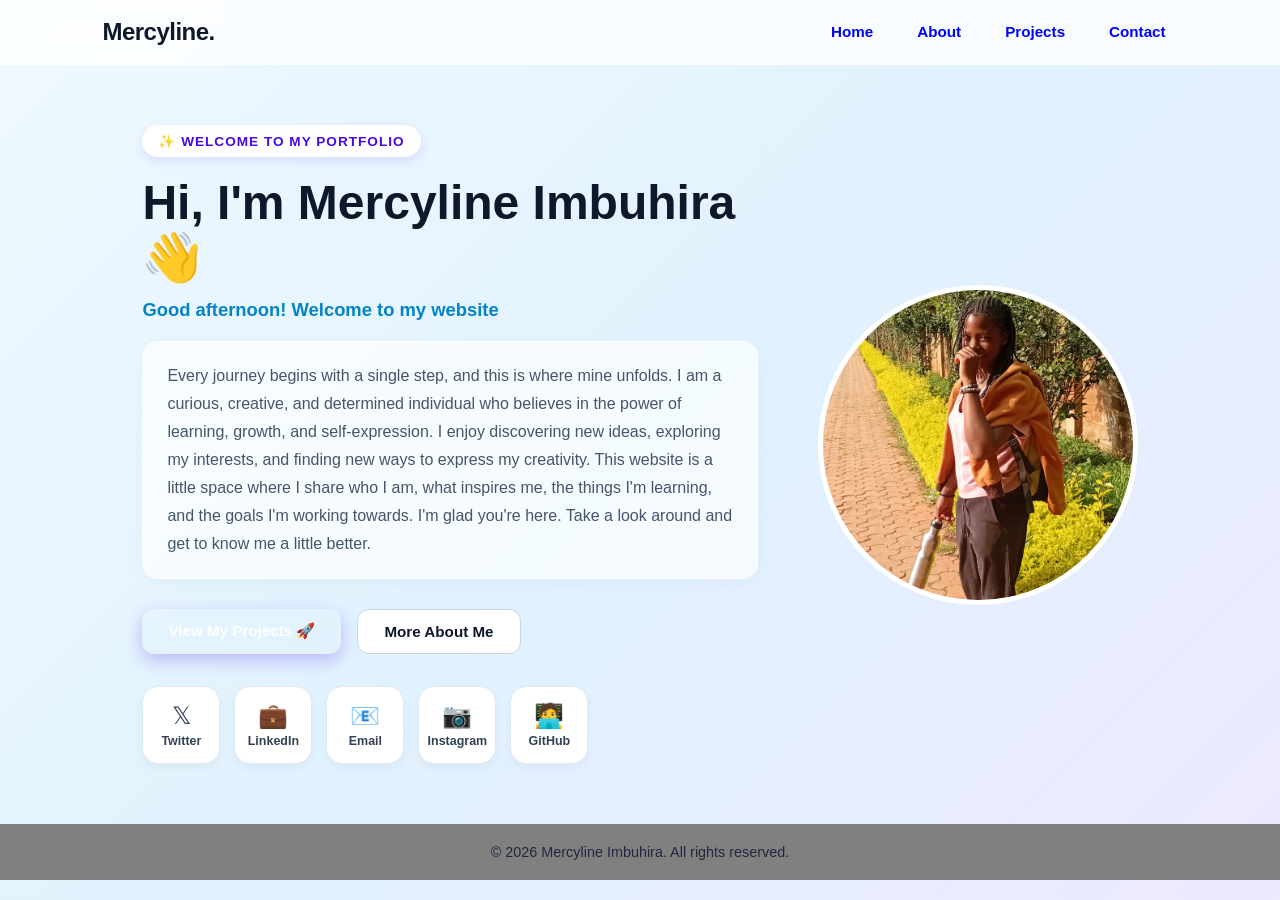
<file: index.html>
<!DOCTYPE html>
<html lang="en">
<head>
    <meta charset="UTF-8">
    <meta name="viewport" content="width=device-width, initial-scale=1.0">
    <title>Mercyline Imbuhira | Portfolio</title>
    <link rel="stylesheet" href="mercy.css">
</head>
<body>
    <section class="navigation">
        <header>
            <div class="logo">Mercyline<span>.</span></div>
            <nav class="navbar">
                <ul>
                    <li><a href="mercy_index.html" class="active">Home</a></li>
                    <li><a href="about.html">About</a></li>
                    <li><a href="projects.html">Projects</a></li>
                    <li><a href="contact.html">Contact</a></li>
                </ul>
            </nav>
        </header>
    </section>

    <main>
        <section class="intro">
            <div class="intro-text">
                <p class="small-heading">✨ WELCOME TO MY PORTFOLIO</p>
                <h1>Hi, I'm Mercyline Imbuhira 👋</h1>
                <h2>Aspiring Web Developer | Creative Learner | Future Tech Professional</h2>

                <p class="hero-description">
                    Every journey begins with a single step, and this is where mine unfolds.
                    I am a curious, creative, and determined individual who believes in the power of learning, growth, 
                    and self-expression. I enjoy discovering new ideas, exploring my interests, 
                    and finding new ways to express my creativity.
                    This website is a little space where I share who I am, what inspires me, 
                    the things I'm learning, and the goals I'm working towards.
                    I'm glad you're here. Take a look around and get to know me a little better.
                </p>

                <div class="hero-buttons">
                    <a href="projects.html" class="btn-primary">View My Projects 🚀</a>
                    <a href="about.html" class="btn-secondary">More About Me</a>
                </div>

                <div class="social-links">
                    <a href="https://x.com" target="_blank" class="social-link">
                        <span class="social-emoji">𝕏</span>
                        <p>Twitter</p>
                    </a>
                    <a href="https://linkedin.com" target="_blank" class="social-link">
                        <span class="social-emoji">💼</span>
                        <p>LinkedIn</p>
                    </a>
                    <a href="mailto:you@example.com" class="social-link">
                        <span class="social-emoji">📧</span>
                        <p>Email</p>
                    </a>
                    <a href="https://instagram.com" target="_blank" class="social-link">
                        <span class="social-emoji">📷</span>
                        <p>Instagram</p>
                    </a>
                    <a href="https://github.com" target="_blank" class="social-link">
                        <span class="social-emoji">🧑‍💻</span>
                        <p>GitHub</p>
                    </a>
                </div>
            </div>

            <div class="profile">
                <div class="image-circle">
                    <!-- DP -->
                    <img src="images/profile.jpg" alt="Mercyline Imbuhira">
                </div>
            </div>
        </section>
    </main>

    <footer>
        <p>&copy; 2026 Mercyline Imbuhira. All rights reserved.</p>
    </footer>

    <script src="script.js"></script>
</body>
</html>
</file>
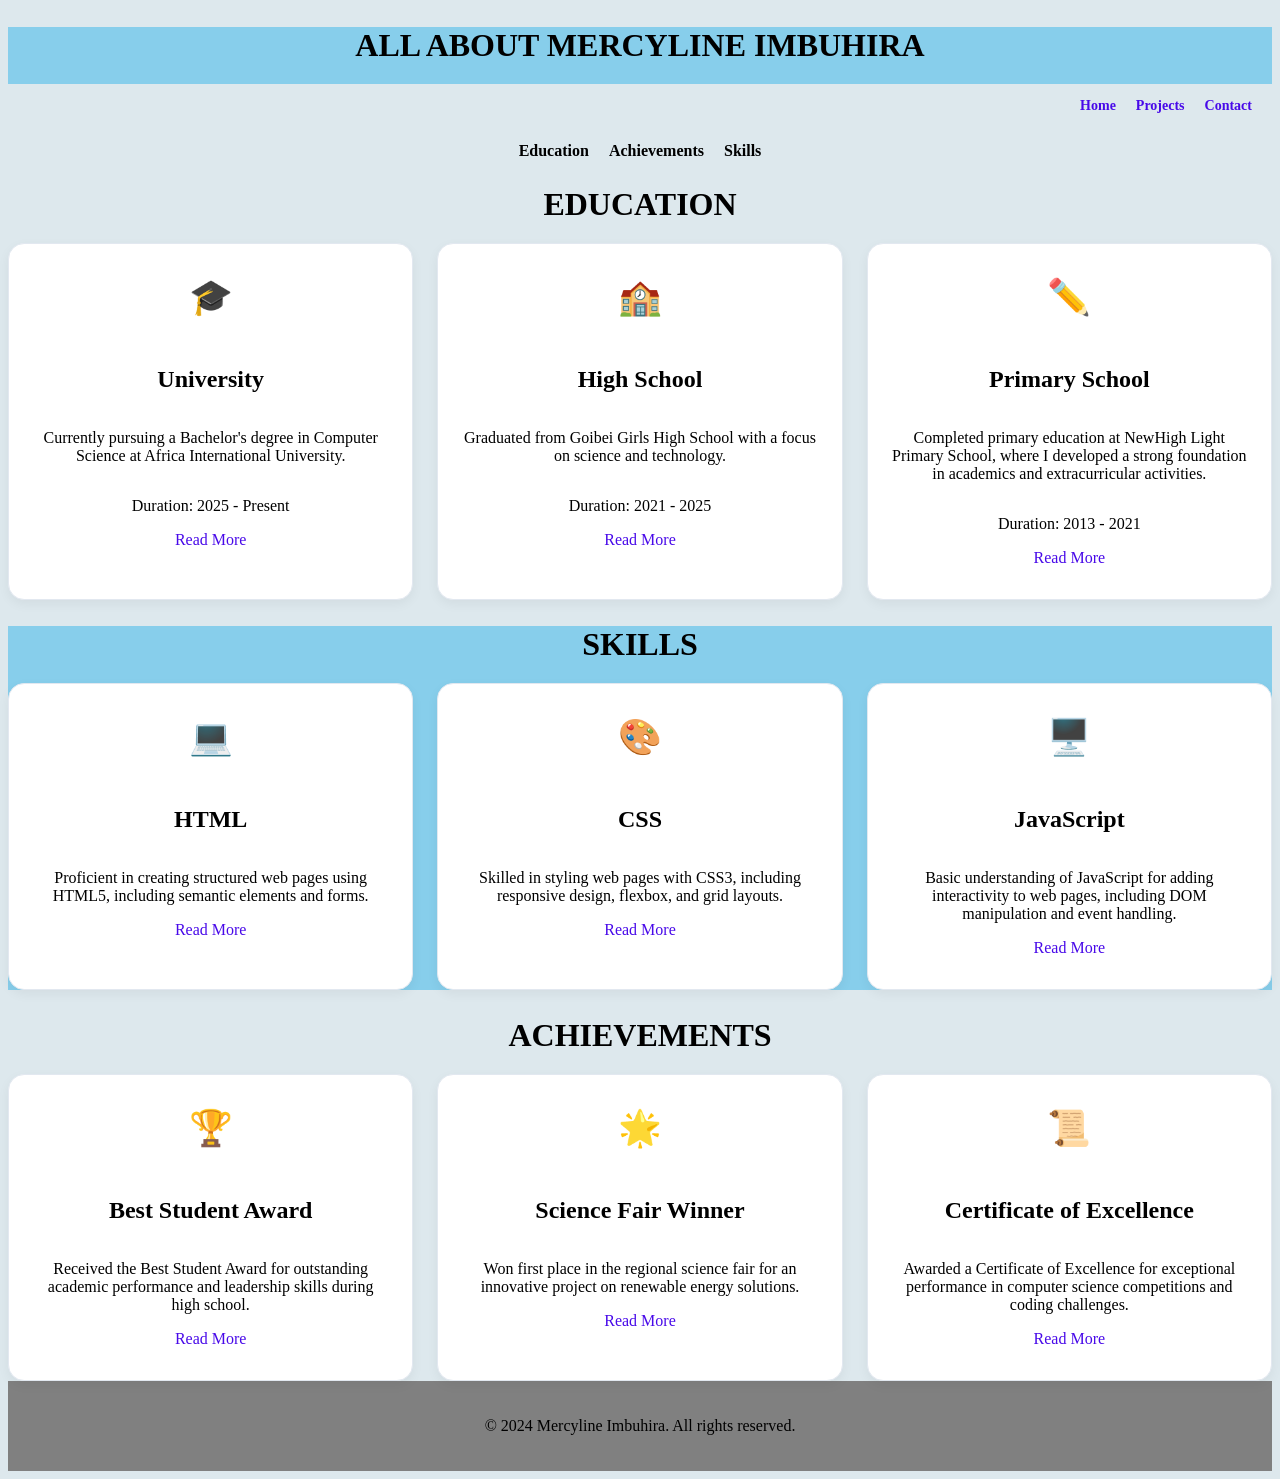
<file: about.html>
<!DOCTYPE html>
<html lang="en">
<head>
    <meta charset="UTF-8">
    <meta name="viewport" content="width=device-width, initial-scale=1.0">
    <link rel="stylesheet" href="about.css">
    <title>ABOUT PAGE</title>
</head>
<body>
    <main>
    <section class="navigation">
        <header>
            <h1>ALL ABOUT MERCYLINE IMBUHIRA</h1>
            <nav class="navbar">
                <ul>
                    <li><a href="mercy_index.html">Home</a></li>
                    <li><a href="projects.html">Projects</a></li>
                    <li><a href="contact.html">Contact</a></li>
                </ul>
            </nav>
        </header>
    </section>

    <!---========About Section========--->
    <section class="about">
        <ul>
            <li><strong>Education</strong></li>
            <li><strong>Achievements</strong></li>
            <li><strong>Skills</strong></li>
        </ul>
    </section>

    <!---========Education Section=========-->
    <section class="education">
        <h1>EDUCATION</h1>
        <div class="education-container">
            <!---========Education Card 1=========--->
            <div class="education-card">
                <div class="icon">
                🎓
                </div>
                <h2>University</h2>
                <p>Currently pursuing a Bachelor's degree in Computer Science at Africa International University.</p>
                <p>Duration: 2025 - Present</p>
                <a href="#">Read More</a>
            </div>

            <!---========Education Card 2=========--->
            <div class="education-card">
                <div class="icon">
                🏫
                </div>
                <h2>High School</h2>
                <p>Graduated from Goibei Girls High School with a focus on science and technology.</p>
                <p>Duration: 2021 - 2025</p>
                <a href="#">Read More</a>
            </div>

            <!---========Education Card 3=========--->
            <div class="education-card">
                <div class="icon">
                ✏️
                </div>
                <h2>Primary School</h2>
                <p>Completed primary education at NewHigh Light Primary School, where I developed a strong foundation in academics and extracurricular activities.</p>
                <p>Duration: 2013 - 2021</p>
                <a href="#">Read More</a>
            </div>
        </div>
    </section>

    <section class="skills">
        <h1>SKILLS</h1>
        <div class="skills-container">
            <div class="skill-card">
                <div class="icon">
                💻
                </div>
                <h2>HTML</h2>
                <p>Proficient in creating structured web pages using HTML5, including semantic elements and forms.</p>
                <a href="#">Read More</a>
            </div>
            
            <div class="skill-card">
                <div class="icon">
                🎨
                </div>
                <h2>CSS</h2>
                <p>Skilled in styling web pages with CSS3, including responsive design, flexbox, and grid layouts.</p>
                <a href="#">Read More</a>
            </div>

            <div class="skill-card">
                <div class="icon">
                🖥️
                </div>
                <h2>JavaScript</h2>
                <p>Basic understanding of JavaScript for adding interactivity to web pages, including DOM manipulation and event handling.</p>
                <a href="#">Read More</a>
            </div>
        </div>
    </section>

    <section class="achievements">
        <h1>ACHIEVEMENTS</h1>
        <div class="achievements-container">
            <div class="achievement-card">
                <div class="icon">
                🏆
                </div>
                <h2>Best Student Award</h2>
                <p>Received the Best Student Award for outstanding academic performance and leadership skills during high school.</p>
                <a href="#">Read More</a>
            </div>

            <div class="achievement-card">
                <div class="icon">
                🌟
                </div>
                <h2>Science Fair Winner</h2>
                <p>Won first place in the regional science fair for an innovative project on renewable energy solutions.</p>
                <a href="#">Read More</a>
            </div>

            <div class="achievement-card">
                <div class="icon">
                📜
                </div>
                <h2>Certificate of Excellence</h2>
                <p>Awarded a Certificate of Excellence for exceptional performance in computer science competitions and coding challenges.</p>
                <a href="#">Read More</a>
            </div>
        </div>
    </section>
    </main>
    <footer>
        <p>&copy; 2024 Mercyline Imbuhira. All rights reserved.</p>
    </footer>
</body>
</html>
</file>
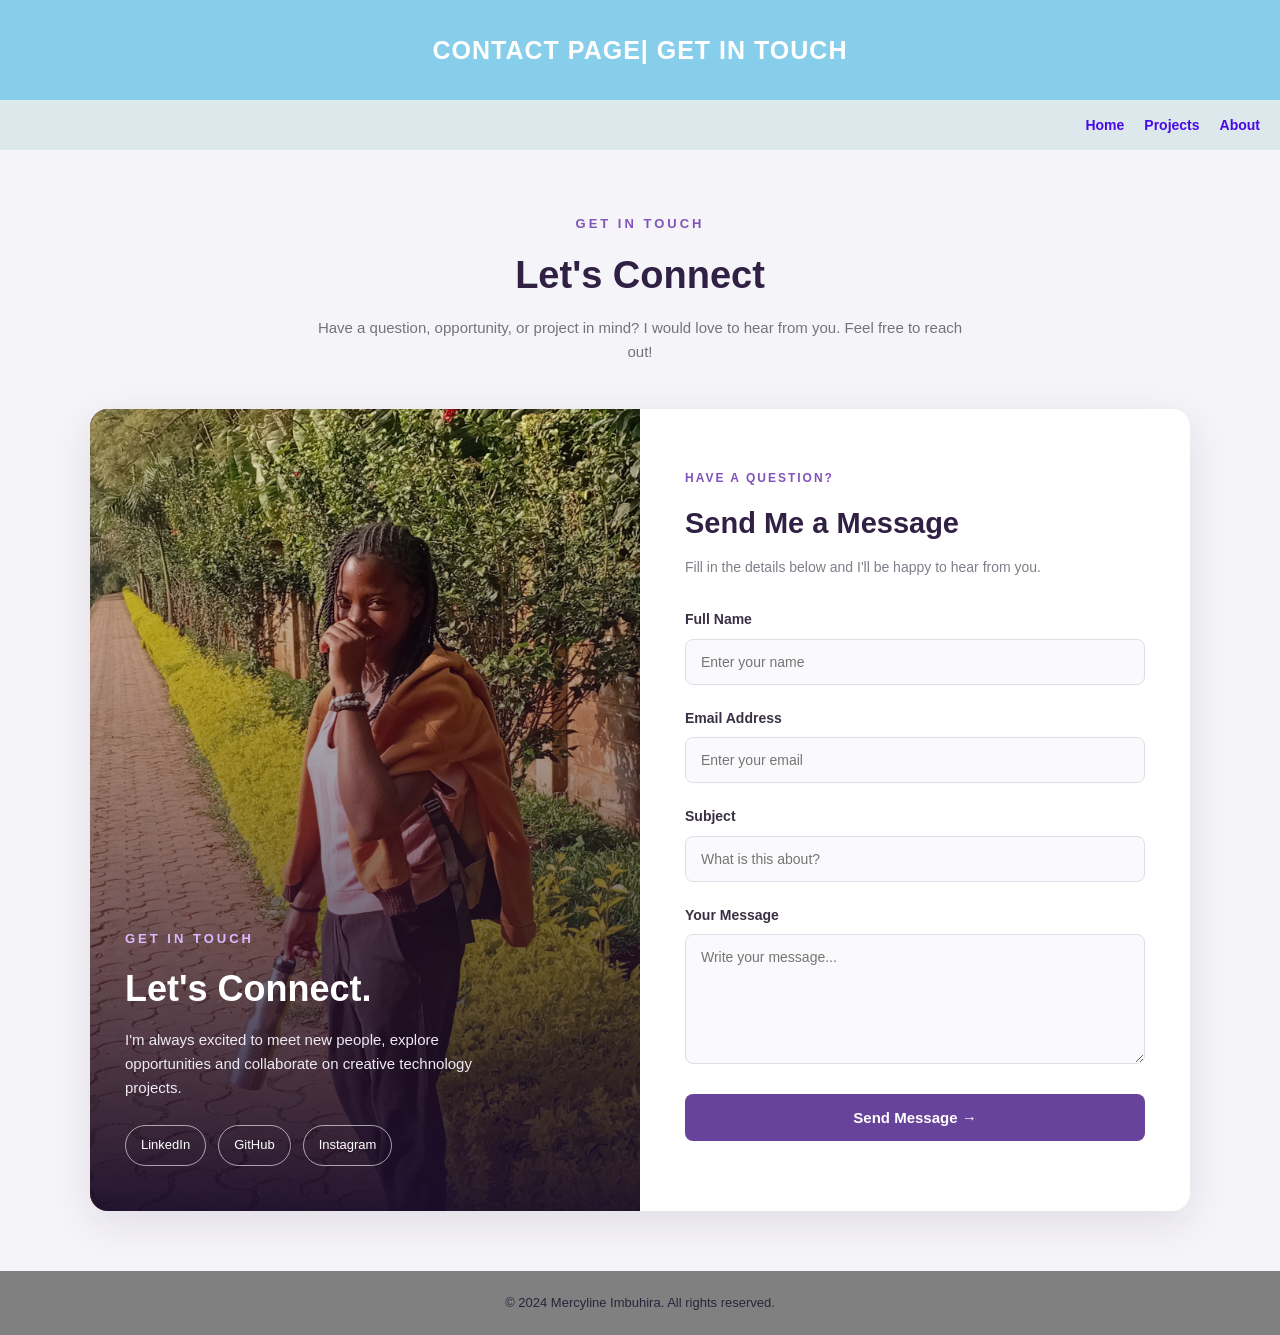
<file: contact.html>
<!DOCTYPE html>
<html lang="en">
<head>
    <meta charset="UTF-8">
    <meta name="viewport" content="width=device-width, initial-scale=1.0">
    <link rel="stylesheet" href="contact.css">
    <title>CONTACT PAGE| Mercyline Imbuhira</title>
</head>
<body>
    <h1>CONTACT PAGE| GET IN TOUCH</h1>
    <section class="navigation">
        <nav class="navbar">
            <ul>
                <li><a href="mercy_index.html">Home</a></li>
                <li><a href="projects.html">Projects</a></li>
                <li><a href="about.html">About</a></li>
            </ul>
        </nav>
    </section>

    <main>
        <section class="contact-section">

            <div class="contact-heading">
                <span>GET IN TOUCH</span>
                <h2>Let's Connect</h2>
                <p>
                    Have a question, opportunity, or project in mind?
                    I would love to hear from you. Feel free to reach out!
                </p>
            </div>

            <div class="contact-container">
            <!-- LEFT SIDE: PROFILE IMAGE -->
                <div class="contact-image">
                    <img src="images/profile.jpg" alt="My Profile Photo">
                    <div class="image-overlay">
                        <span>GET IN TOUCH</span>
                        <h2>Let's Connect.</h2>
                        <p>
                            I'm always excited to meet new people,
                            explore opportunities and collaborate
                            on creative technology projects.
                        </p>

                        <div class="image-socials">
                            <a href="https://linkedin.com/">LinkedIn </a>
                            <a href="https://github.com/">GitHub </a>
                            <a href="https://instagram.com/">Instagram </a>
                        </div>
                    </div>
                </div>
                <!-- RIGHT SIDE: CONTACT FORM -->
                <div class="contact-form-container">

                    <span class="section-label">HAVE A QUESTION?</span>
                    <h2>Send Me a Message</h2>
                    <p class="form-intro">
                        Fill in the details below and I'll be happy
                        to hear from you.
                    </p>

                    <form id="contactForm">

                        <div class="form-group">
                            <label for="name">Full Name</label>
                            <input type="text" id="name" placeholder="Enter your name" required>
                        </div>

                        <div class="form-group">
                            <label for="email">Email Address</label>
                            <input type="email" id="email" placeholder="Enter your email" required>
                        </div>

                        <div class="form-group">
                            <label for="subject">Subject</label>
                            <input type="text" id="subject" placeholder="What is this about?" required>
                        </div>

                        <div class="form-group">
                            <label for="message">Your Message</label>
                            <textarea id="message" rows="5" placeholder="Write your message..." required></textarea>
                        </div>

                        <button type="submit" class="send-btn">Send Message →</button>

                        <p id="form-status"></p>

                    </form>
                </div>
            </div>
        </section>
    </main>

    <footer>
        <p>&copy; 2024 Mercyline Imbuhira. All rights reserved.</p>
    </footer>
</body>
</html>
</file>
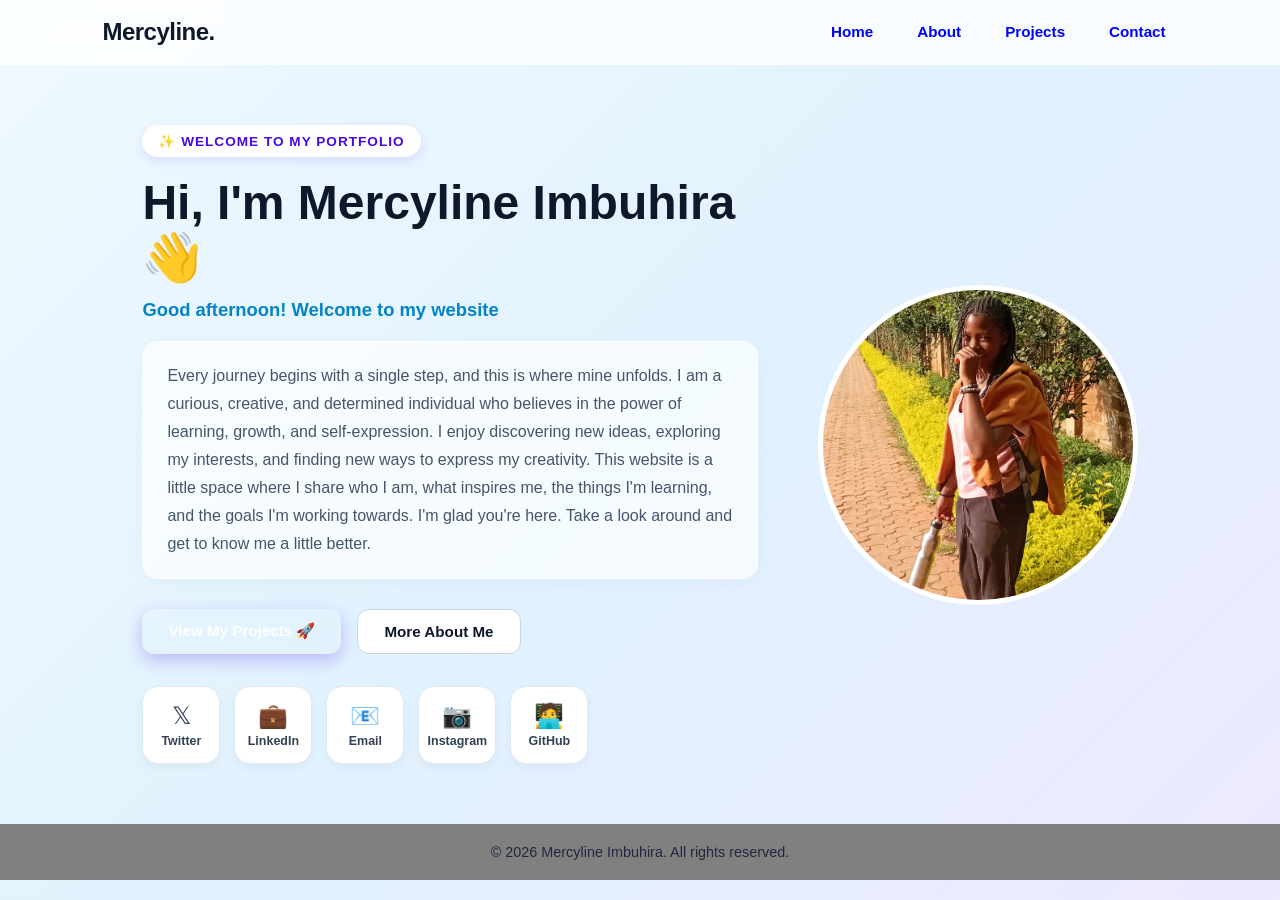
<file: mercy_index.html>
<!DOCTYPE html>
<html lang="en">
<head>
    <meta charset="UTF-8">
    <meta name="viewport" content="width=device-width, initial-scale=1.0">
    <title>Mercyline Imbuhira | Portfolio</title>
    <link rel="stylesheet" href="mercy.css">
</head>
<body>
    <section class="navigation">
        <header>
            <div class="logo">Mercyline<span>.</span></div>
            <nav class="navbar">
                <ul>
                    <li><a href="mercy_index.html" class="active">Home</a></li>
                    <li><a href="about.html">About</a></li>
                    <li><a href="projects.html">Projects</a></li>
                    <li><a href="contact.html">Contact</a></li>
                </ul>
            </nav>
        </header>
    </section>

    <main>
        <section class="intro">
            <div class="intro-text">
                <p class="small-heading">✨ WELCOME TO MY PORTFOLIO</p>
                <h1>Hi, I'm Mercyline Imbuhira 👋</h1>
                <h2>Aspiring Web Developer | Creative Learner | Future Tech Professional</h2>

                <p class="hero-description">
                    Every journey begins with a single step, and this is where mine unfolds.
                    I am a curious, creative, and determined individual who believes in the power of learning, growth, 
                    and self-expression. I enjoy discovering new ideas, exploring my interests, 
                    and finding new ways to express my creativity.
                    This website is a little space where I share who I am, what inspires me, 
                    the things I'm learning, and the goals I'm working towards.
                    I'm glad you're here. Take a look around and get to know me a little better.
                </p>

                <div class="hero-buttons">
                    <a href="projects.html" class="btn-primary">View My Projects 🚀</a>
                    <a href="about.html" class="btn-secondary">More About Me</a>
                </div>

                <div class="social-links">
                    <a href="https://x.com" target="_blank" class="social-link">
                        <span class="social-emoji">𝕏</span>
                        <p>Twitter</p>
                    </a>
                    <a href="https://linkedin.com" target="_blank" class="social-link">
                        <span class="social-emoji">💼</span>
                        <p>LinkedIn</p>
                    </a>
                    <a href="mailto:you@example.com" class="social-link">
                        <span class="social-emoji">📧</span>
                        <p>Email</p>
                    </a>
                    <a href="https://instagram.com" target="_blank" class="social-link">
                        <span class="social-emoji">📷</span>
                        <p>Instagram</p>
                    </a>
                    <a href="https://github.com" target="_blank" class="social-link">
                        <span class="social-emoji">🧑‍💻</span>
                        <p>GitHub</p>
                    </a>
                </div>
            </div>

            <div class="profile">
                <div class="image-circle">
                    <!-- DP -->
                    <img src="images/profile.jpg" alt="Mercyline Imbuhira">
                </div>
            </div>
        </section>
    </main>

    <footer>
        <p>&copy; 2026 Mercyline Imbuhira. All rights reserved.</p>
    </footer>

    <script src="script.js"></script>
</body>
</html>
</file>
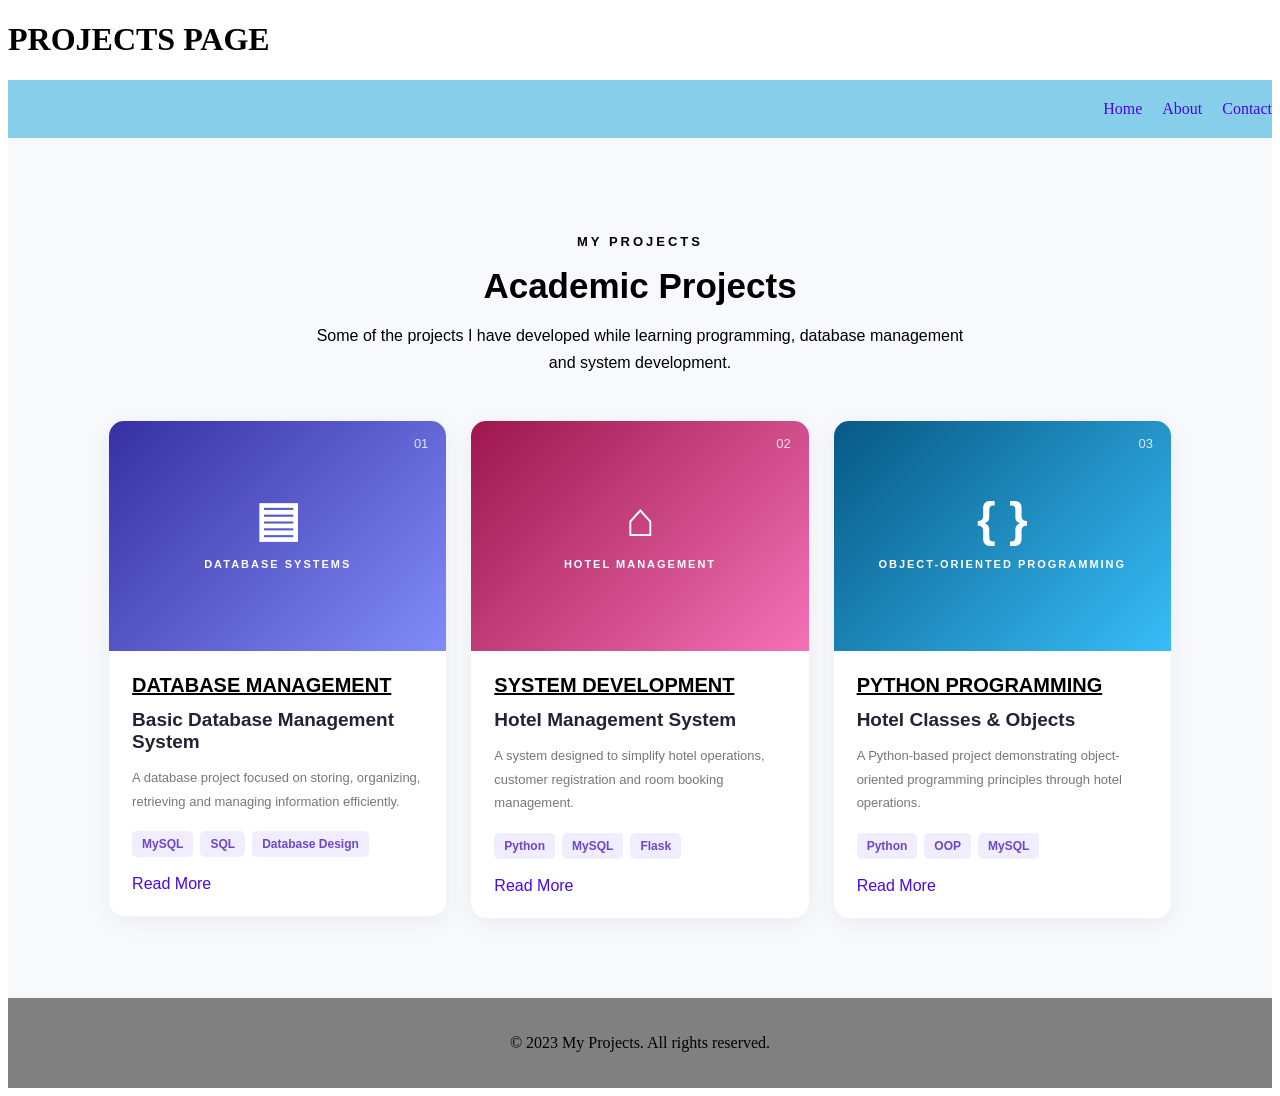
<file: projects.html>
<!DOCTYPE html>
<html lang="en">
<head>
    <meta charset="UTF-8">
    <meta name="viewport" content="width=device-width, initial-scale=1.0">
    <link rel="stylesheet" href="projects.css">
    <title>PROJECTS PAGE</title>
</head>
<body>
    <h1>PROJECTS PAGE</h1>
    <main>
        <section class="navigation">
            <nav class="navbar">
                <ul>
                    <li><a href="mercy_index.html">Home</a></li>
                    <li><a href="about.html">About</a></li>
                    <li><a href="contact.html">Contact</a></li>
                </ul>
            </nav>
        </section>

        <section class="projects-cards">
        <div class="projects-heading">
            <p class="section-label">MY PROJECTS</p>
            <h2>Academic Projects</h2>
            <p>Some of the projects I have developed while learning
            programming, database management and system development.</p>
        </div>

        <div class="projects-grid">

            <!-- PROJECT 1 -->
            <div class="project-card">
            <div class="project-image database-image">
                <span>01</span>
                <i class="project-icon">▤</i>
                <p>DATABASE SYSTEMS</p>
            </div>

            <div class="project-content">
                <span class="project-category">Database Management</span>
                <h3>Basic Database Management System</h3>
                <p>A database project focused on storing, organizing,
                retrieving and managing information efficiently.</p>

                <div class="tech-stack">
                <span>MySQL</span>
                <span>SQL</span>
                <span>Database Design</span>
                </div>

                <a href="#"> Read More</a>
            </div>
            </div>

            <!-- PROJECT 2 -->
            <div class="project-card">
            <div class="project-image hotel-image">
                <span>02</span>
                <i class="project-icon">⌂</i>
                <p>HOTEL MANAGEMENT</p>
            </div>

            <div class="project-content">
                <span class="project-category">System Development</span>
                <h3>Hotel Management System</h3>
                <p>A system designed to simplify hotel operations,
                customer registration and room booking management.</p>

                <div class="tech-stack">
                <span>Python</span>
                <span>MySQL</span>
                <span>Flask</span>
                </div>
                <a href="#"> Read More</a>
                
            </div>
            </div>

            <!--======PROJECT 3=======-->
            <div class="project-card">
            <div class="project-image oop-image">
                <span>03</span>
                <i class="project-icon">{ }</i>
                <p>OBJECT-ORIENTED PROGRAMMING</p>
            </div>

            <div class="project-content">
                <span class="project-category">Python Programming</span>
                <h3>Hotel Classes & Objects</h3>
                <p>A Python-based project demonstrating object-oriented
                programming principles through hotel operations.</p>

                <div class="tech-stack">
                <span>Python</span>
                <span>OOP</span>
                <span>MySQL</span>
                </div>

                <a href="#"> Read More</a>
            </div>
            </div>

        </div>
        </section>
    </main>

    <footer>
        <p>&copy; 2023 My Projects. All rights reserved.</p>
    </footer>

</body>
</html>
</file>
<file: mercy.css>
* {
  margin: 0;
  padding: 0;
  box-sizing: border-box;
}

body {
  font-family: 'Segoe UI', Tahoma, Geneva, Verdana, sans-serif;
  background: linear-gradient(135deg, #f0f9ff 0%, #e0f2fe 50%, #ede9fe 100%);
  color: #1e293b;
  min-height: 100vh;
  display: flex;
  flex-direction: column;
}

.navigation header {
  display: flex;
  justify-content: space-between;
  align-items: center;
  padding: 18px 8%;
  background: rgba(255, 255, 255, 0.75);
  backdrop-filter: blur(12px);
  border-bottom: 1px solid rgba(255, 255, 255, 0.6);
  position: sticky;
  top: 0;
  z-index: 100;
}
.logo {
  font-size: 1.5rem;
  font-weight: 800;
  color: #0f172a;
  letter-spacing: -0.5px;
}
.navbar ul {
  list-style: none;
  display: flex;
  gap: 20px;
}
.navbar a {
  text-decoration: none;
  color: blue;
  font-weight: 600;
  font-size: 0.95rem;
  padding: 6px 12px;
  border-radius: 8px;
  transition: all 0.25s ease;
}
.navbar a:hover {
  text-decoration: underline;
}
.intro {
  display: flex;
  align-items: center;
  justify-content: space-between;
  gap: 60px;
  max-width: 1200px;
  margin: 0 auto;
  padding: 60px 8%;
}

.small-heading {
  display: inline-block;
  background-color: #ffffff;
  color: rgb(72, 9, 233);
  font-size: 0.85rem;
  font-weight: 700;
  letter-spacing: 1px;
  padding: 8px 16px;
  border-radius: 50px;
  box-shadow: 0 4px 12px rgba(72, 9, 233, 0.1);
  margin-bottom: 18px;
}
.intro-text h1 {
  font-size: 3rem;
  font-weight: 800;
  color: #0f172a;
  line-height: 1.15;
  margin-bottom: 14px;
}
.intro-text h2 {
  font-size: 1.15rem;
  font-weight: 600;
  color: #0284c7;
  margin-bottom: 20px;
}
.hero-description {
  font-size: 1rem;
  line-height: 1.75;
  color: #475569;
  margin-bottom: 30px;
  background: rgba(255, 255, 255, 0.65);
  padding: 20px 24px;
  border-radius: 16px;
  border: 1px solid rgba(255, 255, 255, 0.8);
  box-shadow: 0 4px 15px rgba(0, 0, 0, 0.03);
}
.hero-buttons {
  display: flex;
  flex-wrap: wrap;
  gap: 16px;
  margin-bottom: 32px;
}
.btn-primary,
.btn-secondary {
  padding: 13px 26px;
  border-radius: 12px;
  font-weight: 600;
  font-size: 0.95rem;
  text-decoration: none;
  transition: transform 0.25s ease, box-shadow 0.25s ease;
}
.btn-primary {
  background: linear-gradient(135deg, skyblue);
  color: #ffffff;
  box-shadow: 0 6px 18px rgba(72, 9, 233, 0.25);
}
.btn-primary:hover {
  transform: translateY(-3px);
  box-shadow: 0 10px 24px rgba(72, 9, 233, 0.35);
}
.btn-secondary {
  background-color: #ffffff;
  color: #0f172a;
  border: 1px solid #cbd5e1;
}
.btn-secondary:hover {
  transform: translateY(-3px);
  color: skyblue;
  border-color: skyblue;
}
.social-links {
  display: flex;
  flex-wrap: wrap;
  gap: 14px;
}
.social-link {
  display: flex;
  flex-direction: column;
  align-items: center;
  justify-content: center;
  width: 78px;
  height: 78px;
  background-color: #ffffff;
  border-radius: 16px;
  text-decoration: none;
  color: #334155;
  border: 1px solid #e2e8f0;
  box-shadow: 0 4px 10px rgba(0, 0, 0, 0.04);
  transition: transform 0.25s ease, background-color 0.25s ease, color 0.25s ease, box-shadow 0.25s ease;
}

.social-emoji {
  font-size: 1.5rem;
  margin-bottom: 4px;
}

.social-link p {
  font-size: 0.78rem;
  font-weight: 600;
}

.social-link:hover {
  transform: translateY(-5px);
  background-color: rgb(72, 9, 233);
  color: #ffffff;
  box-shadow: 0 10px 20px rgba(72, 9, 233, 0.22);
}

.profile {
  display: flex;
  justify-content: center;
}
.image-circle {
  width: 320px;
  height: 320px;
  border-radius: 50%;
  padding: auto;
  transition: transform 0.35s ease;
}

.image-circle:hover {
  transform: scale(1.03);
}

.image-circle img {
  width: 100%;
  height: 100%;
  object-fit: cover;
  border-radius: 50%;
  border: 5px solid #ffffff;
  display: block;
}

footer {
  text-align: center;
  padding: 20px;
  background: grey;
  font-size: 0.9rem;
}

@media (max-width: 900px) {
  .navigation header {
    flex-direction: column;
    gap: 14px;
  }

  .intro {
    flex-direction: column-reverse;
    text-align: center;
    padding: 40px 20px;
    gap: 35px;
  }

  .intro-text h1 {
    font-size: 2.2rem;
  }

  .hero-buttons,
  .social-links {
    justify-content: center;
  }

  .image-circle {
    width: 240px;
    height: 240px;
  }
}
</file>
<file: about.css>
.navigation {
    background-color: skyblue;
}
.navbar ul {
    background-color: rgb(221, 232, 237);
    display: flex;
    padding: 12px 20px;
    justify-content: right;
    margin: 0;   
}
ul {
    list-style-type: none;
    display: flex;
    gap: 20px;    
}
.navbar ul a{
    font-size: 14px;
    font-weight: 600;
    transition: 0.3s;
}
a {
    text-decoration: none;
    color: rgb(72, 9, 233);
}
a:hover {
    text-decoration: underline;
    color: rgb(0, 0, 0);
}
.education-card,
.skill-card,
.achievement-card {
  background-color: #ffffff;
  border: 1px solid #e2e8f0;
  border-radius: 16px;
  padding: 32px 24px;
  width: 320px;
  display: flex;
  flex-direction: column;
  align-items: center;
  text-align: center;
  
  box-shadow: 0 4px 12px rgba(0, 0, 0, 0.05);
  transition: transform 0.3s ease, box-shadow 0.3s ease;
}
.education-card:hover,
.skill-card:hover,
.achievement-card:hover {
  transform: translateY(-6px);
  box-shadow: 0 12px 24px rgba(0, 0, 0, 0.1);
}
.icon {
  font-size: 2.2rem;
  width: 70px;
  height: 70px;
}
.education-container,
.skills-container,
.achievements-container {
  display: grid;
  grid-template-columns: repeat(3, 1fr);
  gap: 24px;
}

.education-card,
.skill-card,
.achievement-card {
  width: 100%; /* Replaces width: 320px */
  box-sizing: border-box;
}
@media (max-width: 768px) {
  .education-container,
  .skills-container,
  .achievements-container {
    grid-template-columns: 1fr;
  }
}
h1 {
    font-size: 2rem;
    margin-bottom: 20px;
    text-align: center;
}
.about ul {
    list-style-type: none;
    padding: 0;
    justify-content: center;
}
footer {
    background-color: grey;
    padding: 20px 0;
    text-align: center;
}
.skills {
    background-color: skyblue;
}
.achievements {
    background-color: rgb(221, 232, 237);
}
.education {
    background-color: rgb(221, 232, 237);
}
body {
    background-color: rgb(221, 232, 237);
}
</file>
<file: contact.css>
* {
    margin: 0;
    padding: 0;
    box-sizing: border-box;
}
body {
    font-family: 'Segoe UI', Arial, sans-serif;
    background-color: #f5f4f8;
    color: #29243a;
    line-height: 1.6;
}
body > h1 {
    text-align: center;
    padding: 30px 15px;
    font-size: 25px;
    color: #ffffff;
    background-color: skyblue;
    letter-spacing: 1px;
}
.contact-section {
    padding: 60px 7%;
}
.contact-heading {
    text-align: center;
    max-width: 650px;
    margin: 0 auto 45px;
}
.contact-heading span {
    color: #8054b8;
    font-size: 13px;
    font-weight: bold;
    letter-spacing: 3px;
}
.contact-heading h2 {
    font-size: 38px;
    color: #302044;
    margin: 10px 0;
}
.contact-heading p {
    color: #77717f;
    font-size: 15px;
}
.contact-container {
    display: grid;
    grid-template-columns: 1fr 1fr;
    max-width: 1100px;
    min-height: 600px;
    margin: 0 auto;
    background-color: #ffffff;
    border-radius: 18px;
    overflow: hidden;
    box-shadow: 0 12px 40px rgba(45, 25, 70, 0.10);
}
.contact-image {
    position: relative;
    min-height: 600px;
    overflow: hidden;
    background-color: #49306d;
}
.contact-image img {
    position: absolute;
    width: 100%;
    height: 100%;
    inset: 0;
    object-fit: cover;
}
.image-overlay {
    position: absolute;
    inset: 0;
    display: flex;
    flex-direction: column;
    justify-content: flex-end;
    padding: 45px 35px;
    color: white;
    background: linear-gradient(
        to top,
        rgba(24, 12, 42, 0.95),
        rgba(24, 12, 42, 0.45),
        rgba(24, 12, 42, 0.05)
    );
}
.image-overlay span {
    color: #d9baff;
    font-size: 13px;
    font-weight: bold;
    letter-spacing: 3px;
}
.image-overlay h2 {
    font-size: 36px;
    margin: 10px 0;
}
.image-overlay p {
    font-size: 15px;
    max-width: 380px;
    color: #eee9f5;
}
.image-socials {
    display: flex;
    flex-wrap: wrap;
    gap: 12px;
    margin-top: 25px;
}
.image-socials a {
    color: white;
    text-decoration: none;
    border: 1px solid rgba(255, 255, 255, 0.6);
    padding: 9px 15px;
    border-radius: 25px;
    font-size: 13px;
    transition: 0.3s ease;
}
.image-socials a:hover {
    background-color: white;
    color: #56358c;
}
.contact-form-container {
    padding: 55px 45px;
}
.section-label {
    color: #8054b8;
    font-size: 12px;
    font-weight: bold;
    letter-spacing: 2px;
}
.contact-form-container h2 {
    font-size: 29px;
    color: #302044;
    margin: 10px 0;
}
.form-intro {
    color: #827d89;
    font-size: 14px;
    margin-bottom: 30px;
}
.form-group {
    margin-bottom: 22px;
}
.form-group label {
    display: block;
    margin-bottom: 8px;
    font-size: 14px;
    font-weight: 600;
    color: #393044;
}
.form-group input,
.form-group textarea {
    width: 100%;
    padding: 14px 15px;
    border: 1px solid #e2dce9;
    border-radius: 8px;
    outline: none;
    background-color: #faf9fc;
    color: #302044;
    font-family: inherit;
    font-size: 14px;
    transition: 0.3s ease;
}
.form-group textarea {
    resize: vertical;
    min-height: 130px;
}
.form-group input:focus,
.form-group textarea:focus {
    border-color: #8054b8;
    background-color: #ffffff;
    box-shadow: 0 0 0 3px rgba(128, 84, 184, 0.10);
}
.send-btn {
    width: 100%;
    padding: 15px;
    border: none;
    border-radius: 8px;
    background-color: #68439b;
    color: white;
    font-size: 15px;
    font-weight: bold;
    cursor: pointer;
    transition: 0.3s ease;
}
.send-btn:hover {
    background-color: #47266f;
    transform: translateY(-2px);
}
#form-status {
    margin-top: 15px;
    font-size: 14px;
    color: skyblue;
}
footer {
    text-align: center;
    padding: 22px;
    background-color: grey;
    font-size: 13px;
}
.navigation {
    background-color: skyblue;
}
.navbar ul {
    background-color: rgb(221, 232, 237);
    display: flex;
    padding: 12px 20px;
    justify-content: right;
    margin: 0;   
}
ul {
    list-style-type: none;
    display: flex;
    gap: 20px;    
}
.navbar ul a{
    font-size: 14px;
    font-weight: 600;
    transition: 0.3s;
}
a {
    text-decoration: none;
    color: rgb(72, 9, 233);
}
a:hover {
    text-decoration: underline;
    color: rgb(0, 0, 0);
}
@media screen and (max-width: 850px) {
    .contact-section {
        padding: 45px 4%;
    }

    .contact-container {
        grid-template-columns: 1fr 1fr;
    }

    .contact-form-container {
        padding: 40px 25px;
    }

    .image-overlay {
        padding: 30px 22px;
    }

    .image-overlay h2 {
        font-size: 29px;
    }
}

/* MOBILE RESPONSIVENESS */
@media screen and (max-width: 650px) {
    .contact-container {
        grid-template-columns: 1fr;
    }

    .contact-image {
        min-height: 430px;
    }

    .contact-form-container {
        padding: 35px 25px;
    }

    .contact-heading h2 {
        font-size: 30px;
    }
}

@media screen and (max-width: 400px) {
    .contact-image {
        min-height: 380px;
    }

    .image-overlay h2 {
        font-size: 25px;
    }

    .image-socials {
        gap: 8px;
    }

    .image-socials a {
        padding: 7px 10px;
        font-size: 12px;
    }
}
</file>
<file: projects.css>
.navigation {
    background-color: skyblue;
    padding: 4px 0;
}
.navbar {
    display: flex;
    justify-content: right;
    gap: 20px;
}
ul {
    list-style-type: none;
    display: flex;
    gap: 20px;
}
ul a {
    text-decoration: none;
    color: rgb(72, 9, 233);
}
a :hover {
    text-decoration: underline;
    color: rgb(0, 0, 0);
}
a {
    text-decoration: none;
    color: rgb(72, 9, 233);
}
ul a {
    text-decoration: none;
    color: rgb(72, 9, 233);
    transition: 0.3s;
}
.projects-cards {
    padding: 80px 8%;
    background: #f8f9fc;
    font-family: 'Poppins', sans-serif;
}
.projects-heading {
    text-align: center;
    max-width: 650px;
    margin: 0 auto 45px;
}
.section-label {
    font-weight: 700;
    letter-spacing: 3px;
    font-size: 13px;
}
.projects-heading h2 {
    font-size: 35px;
    margin: 10px 0;
}
.projects-heading p {
    line-height: 1.7;
}
.projects-grid {
    display: grid;
    grid-template-columns: repeat(3, 1fr);
    gap: 25px;
    align-items: start;
}
.project-card {
    background: white;
    border-radius: 15px;
    overflow: hidden;
    box-shadow: 0 5px 25px rgba(0,0,0,0.06);
    transition: transform 0.3s ease, box-shadow 0.3s ease;
}

.project-card:hover {
    transform: translateY(-7px);
    box-shadow: 0 12px 30px rgba(0,0,0,0.10);
}
.project-image {
    height: 190px;
    padding: 20px;
    position: relative;
    display: flex;
    flex-direction: column;
    justify-content: center;
    align-items: center;
    color: white;
}
.database-image {
    background: linear-gradient(135deg, #3730a3, #818cf8);
}
.hotel-image {
    background: linear-gradient(135deg, #9d174d, #f472b6);
}
.oop-image {
    background: linear-gradient(135deg, #075985, #38bdf8);
}
.project-image span {
    position: absolute;
    top: 15px;
    right: 18px;
    font-size: 13px;
    opacity: 0.8;
}
.project-icon {
    font-size: 48px;
    font-style: normal;
    font-weight: bold;
}
.project-image p {
    font-size: 11px;
    letter-spacing: 2px;
    font-weight: 600;
}
.project-content {
    padding: 23px;
}
.project-category {
    font-size: 20px;
    font-weight: 600;
    text-transform: uppercase;
    text-decoration: underline;
}
.project-content h3 {
    color: #252238;
    font-size: 19px;
    margin: 12px 0;
}
.project-content > p {
    color: #777;
    font-size: 13px;
    line-height: 1.8;
}
.tech-stack {
    display: flex;
    flex-wrap: wrap;
    gap: 7px;
    margin: 18px 0;
}
.tech-stack span {
    background: #f0edff;
    color: #7046c9;
    padding: 6px 10px;
    border-radius: 5px;
    font-size: 12px;
    font-weight: 600;
}
.read-more {
    border: none;
    background: transparent;
    font-weight: 700;
    font-size: 13px;
    cursor: pointer;
    padding: 10px 0;
}
.read-more:hover {
    color: #4c1d95;
}
.project-details {
    border-top: 1px solid #eee;
    margin-top: 15px;
    padding-top: 15px;
    animation: reveal 0.3s ease;
}
.project-details h4 {
    color: #29243e;
    font-size: 14px;
    margin: 17px 0 8px;
}

.project-details p,
.project-details li {
    color: #777;
    font-size: 12px;
    line-height: 1.8;
}
footer {
    background-color: grey;
    padding: 20px 0;
    text-align: center;
}
@media (max-width: 1000px) {
    .projects-grid {
        grid-template-columns: repeat(2, 1fr);
    }
}

@media (max-width: 650px) {
    .projects-section {
        padding: 55px 5%;
    }

    .projects-grid {
        grid-template-columns: 1fr;
    }

    .projects-heading h2 {
        font-size: 27px;
    }
}
</file>
